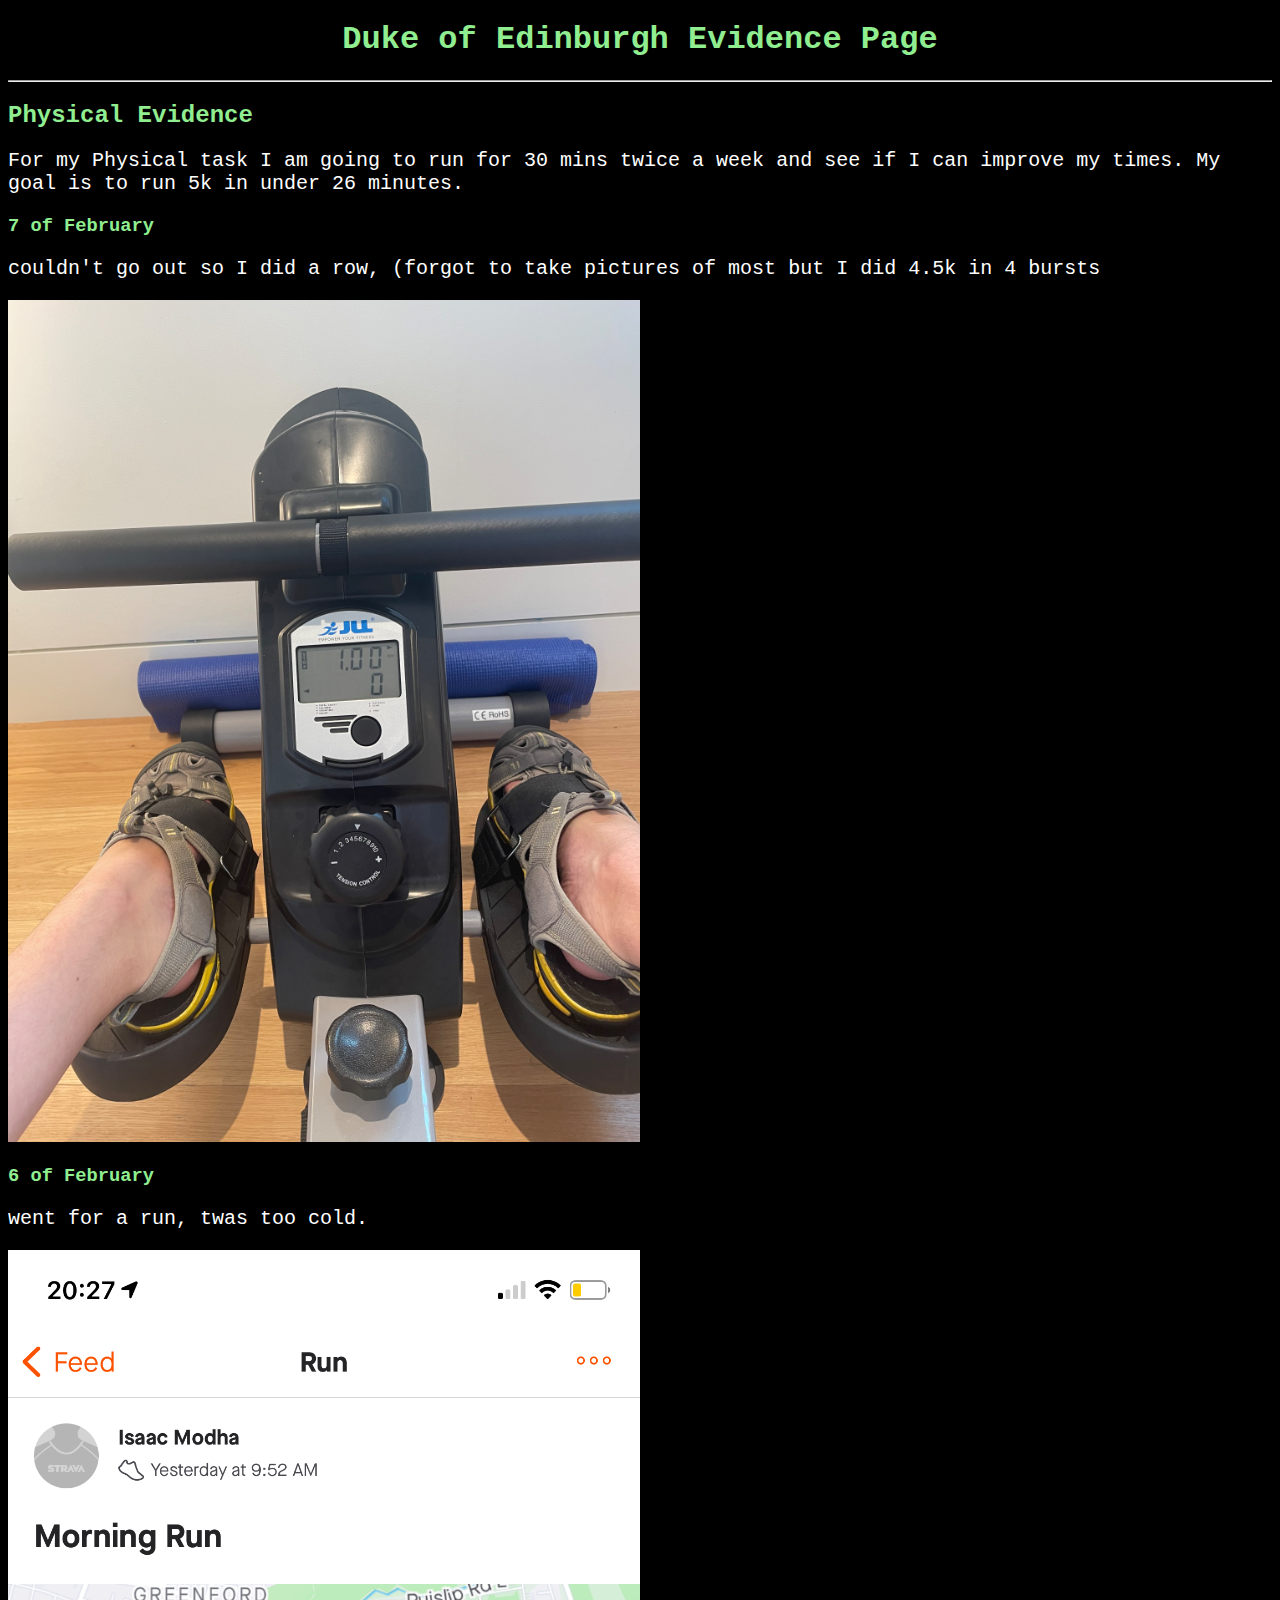
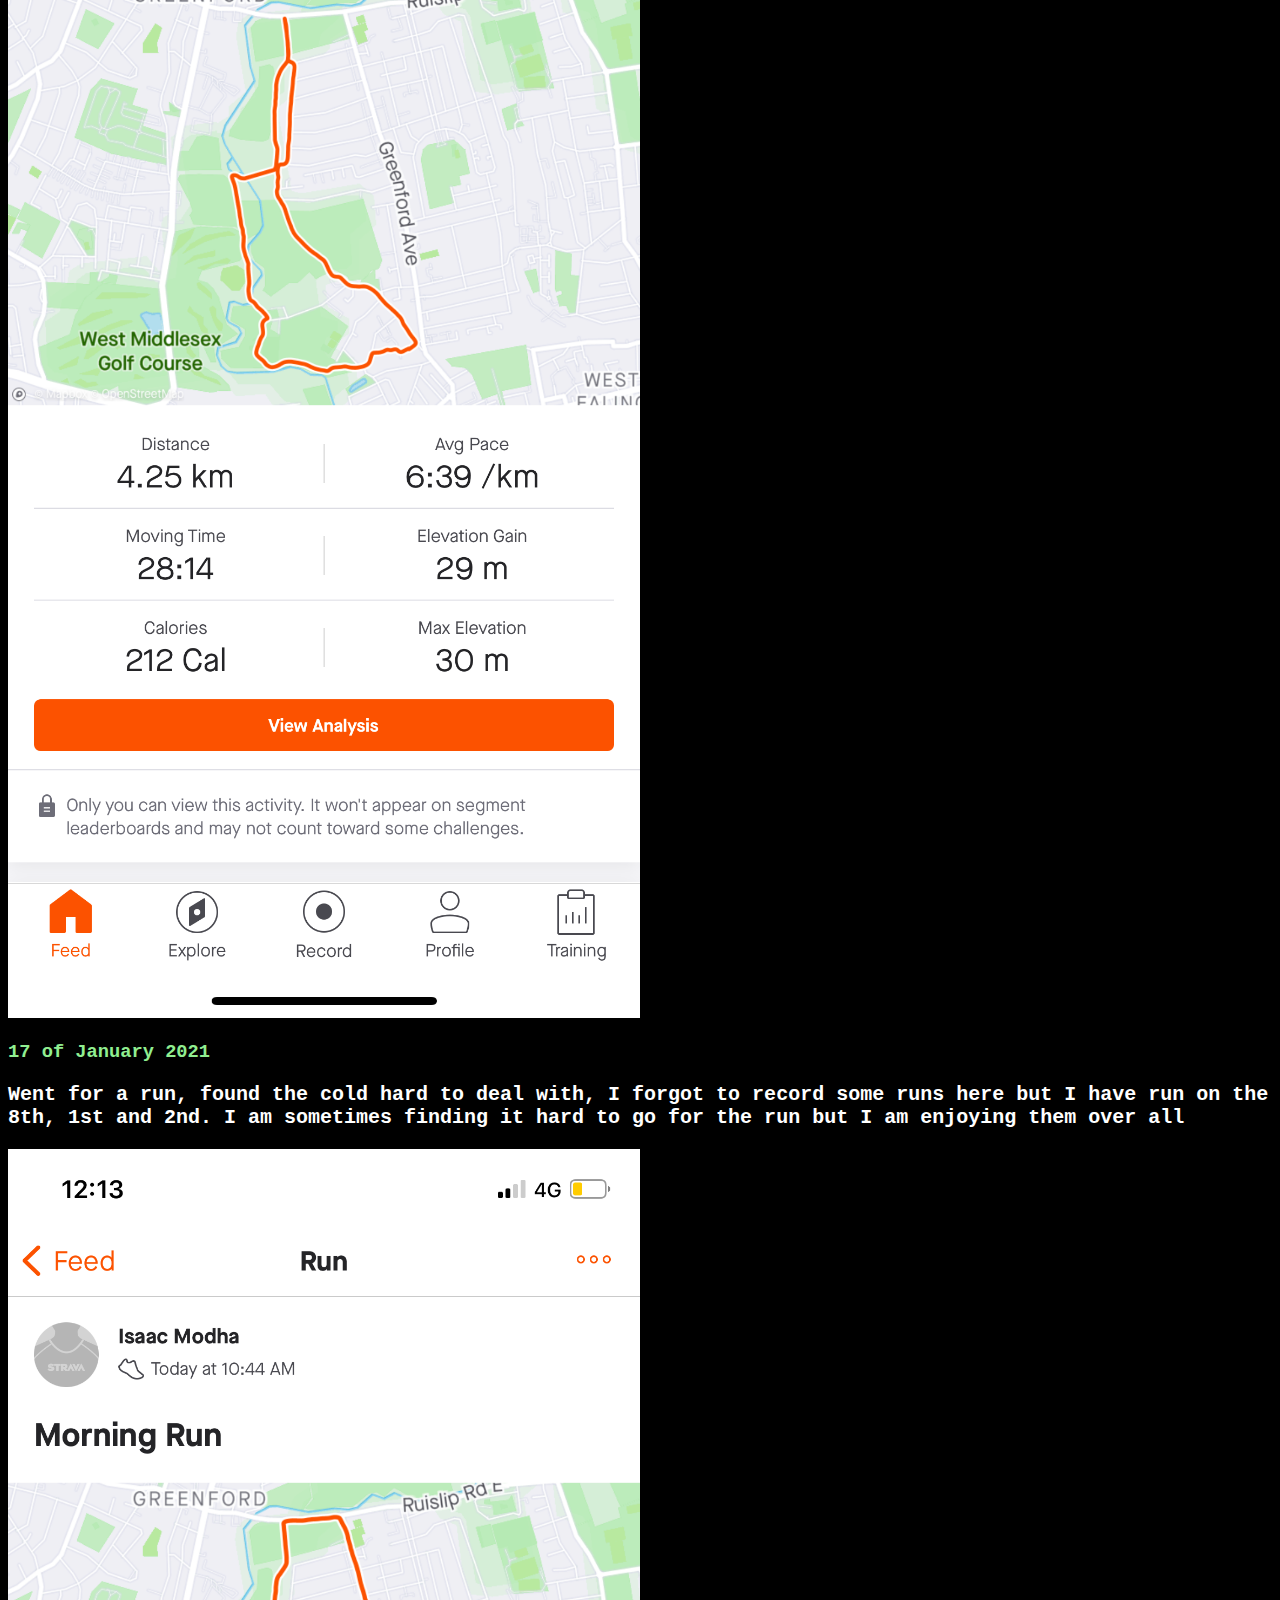
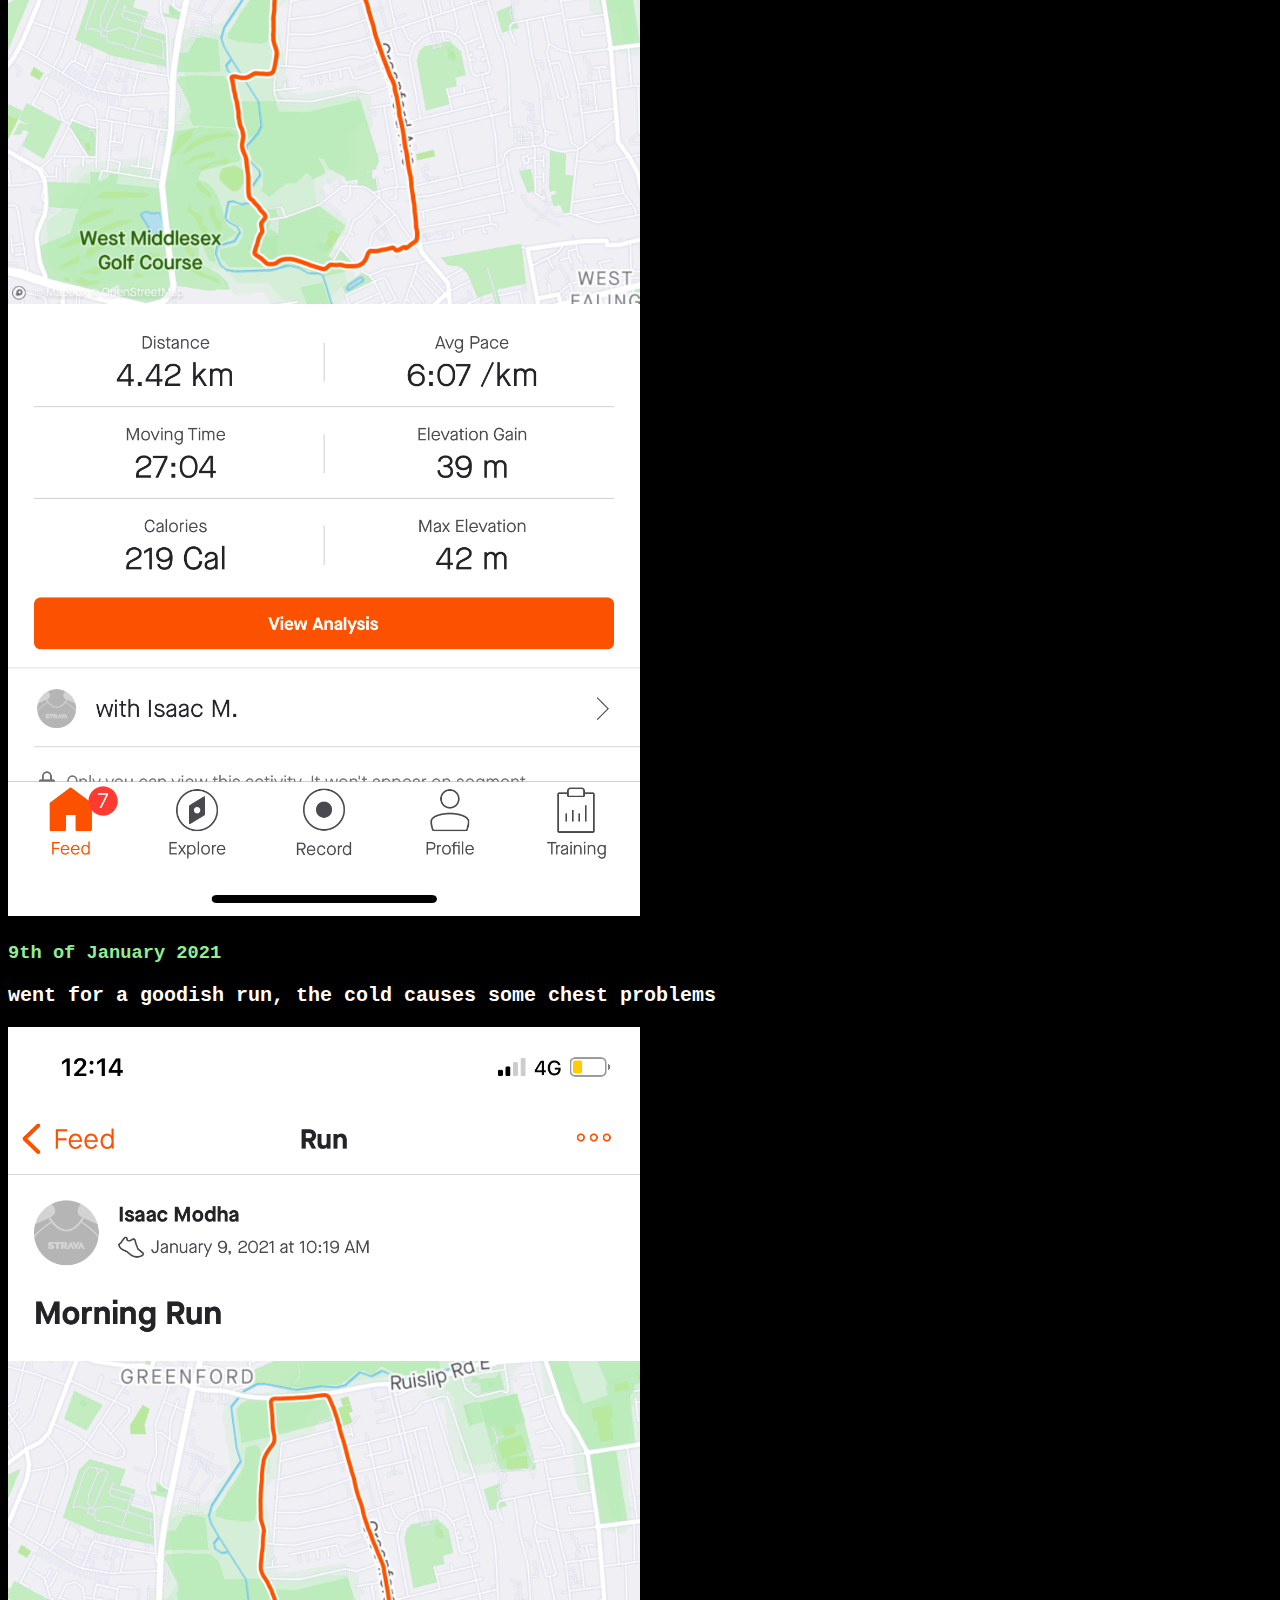
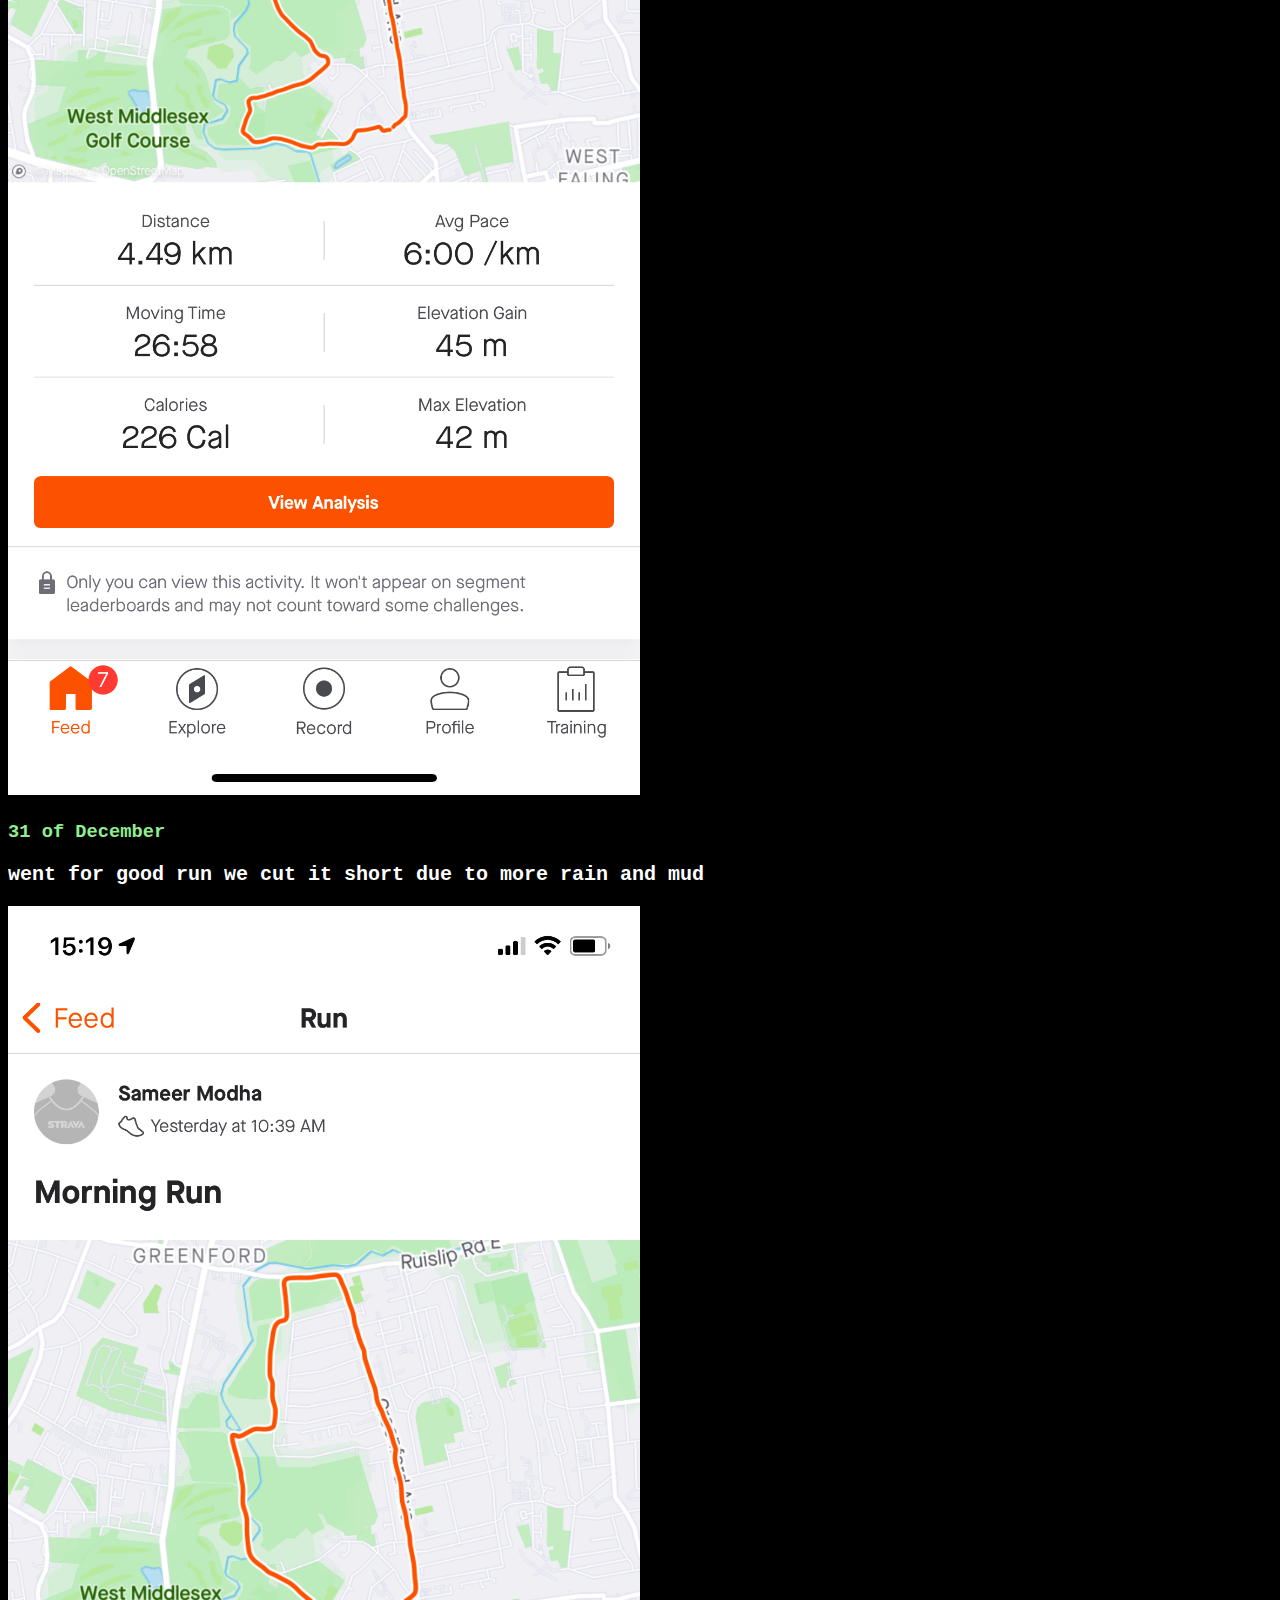
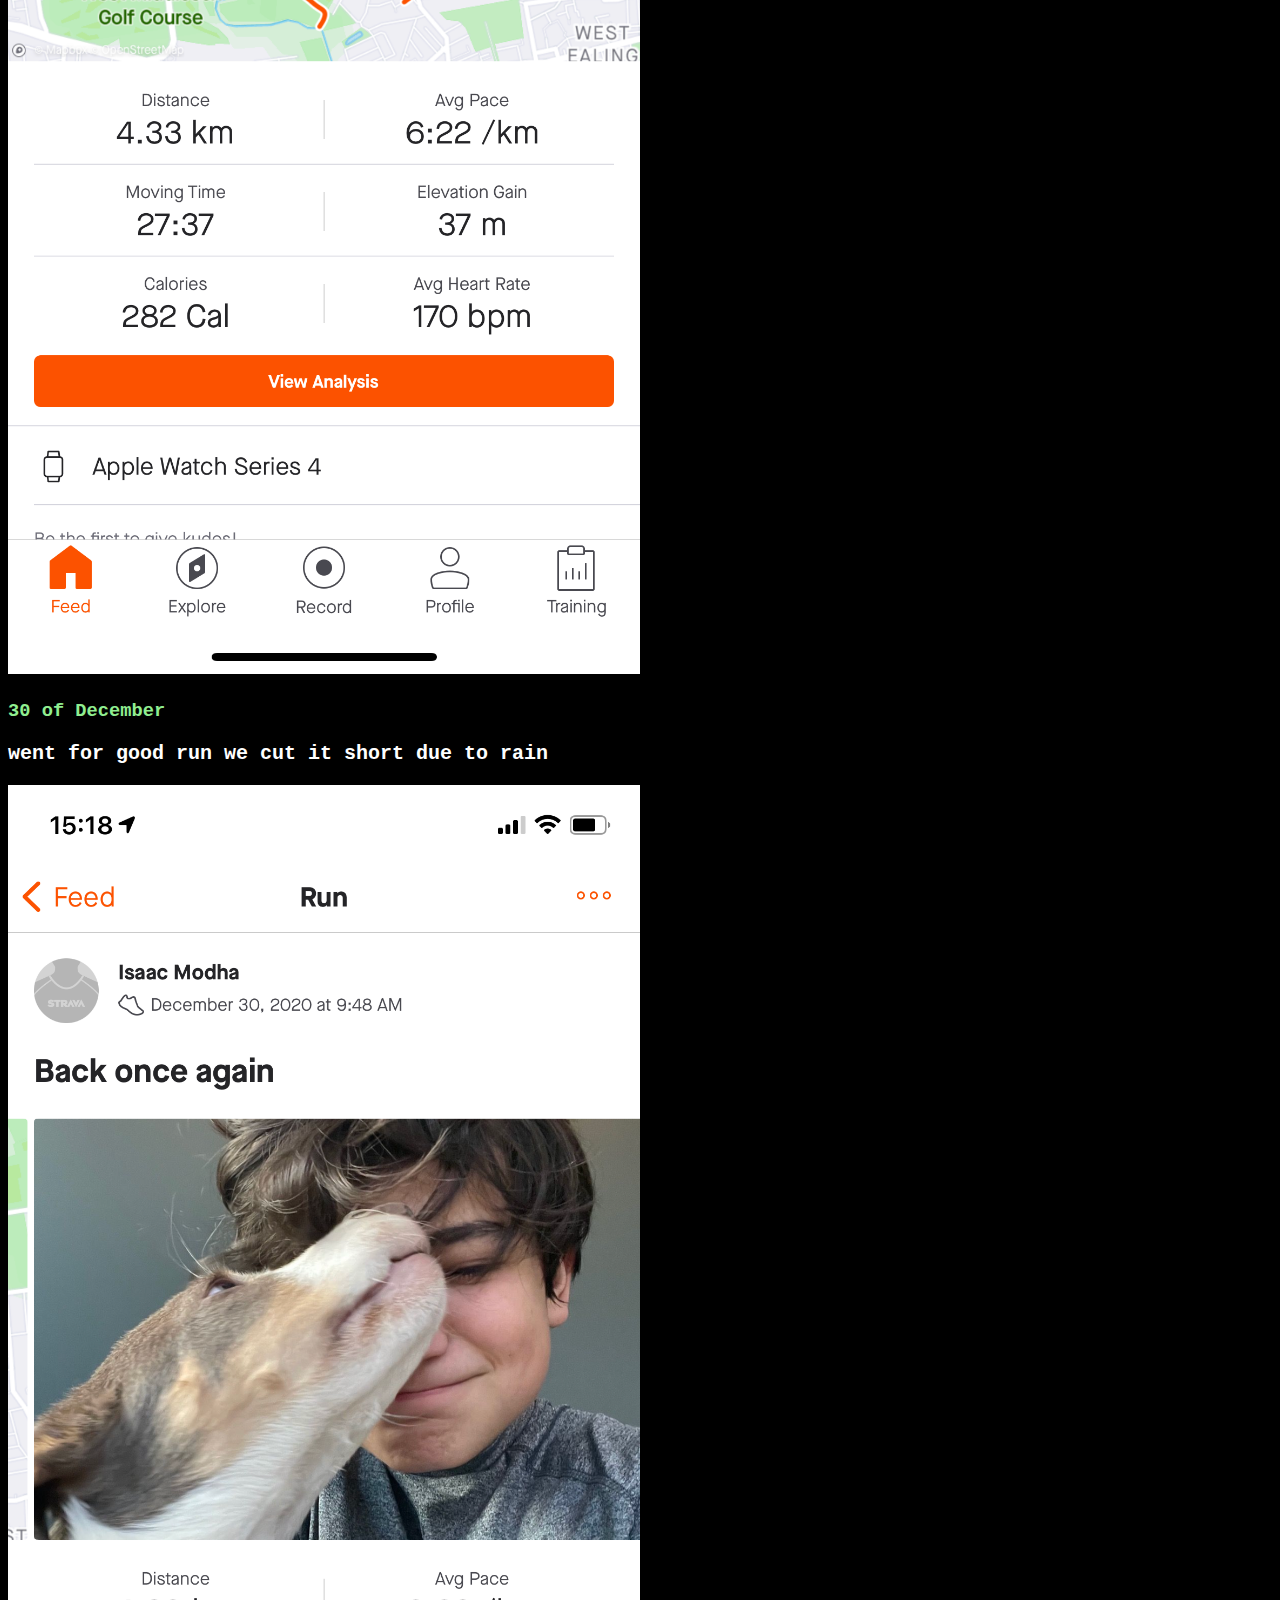
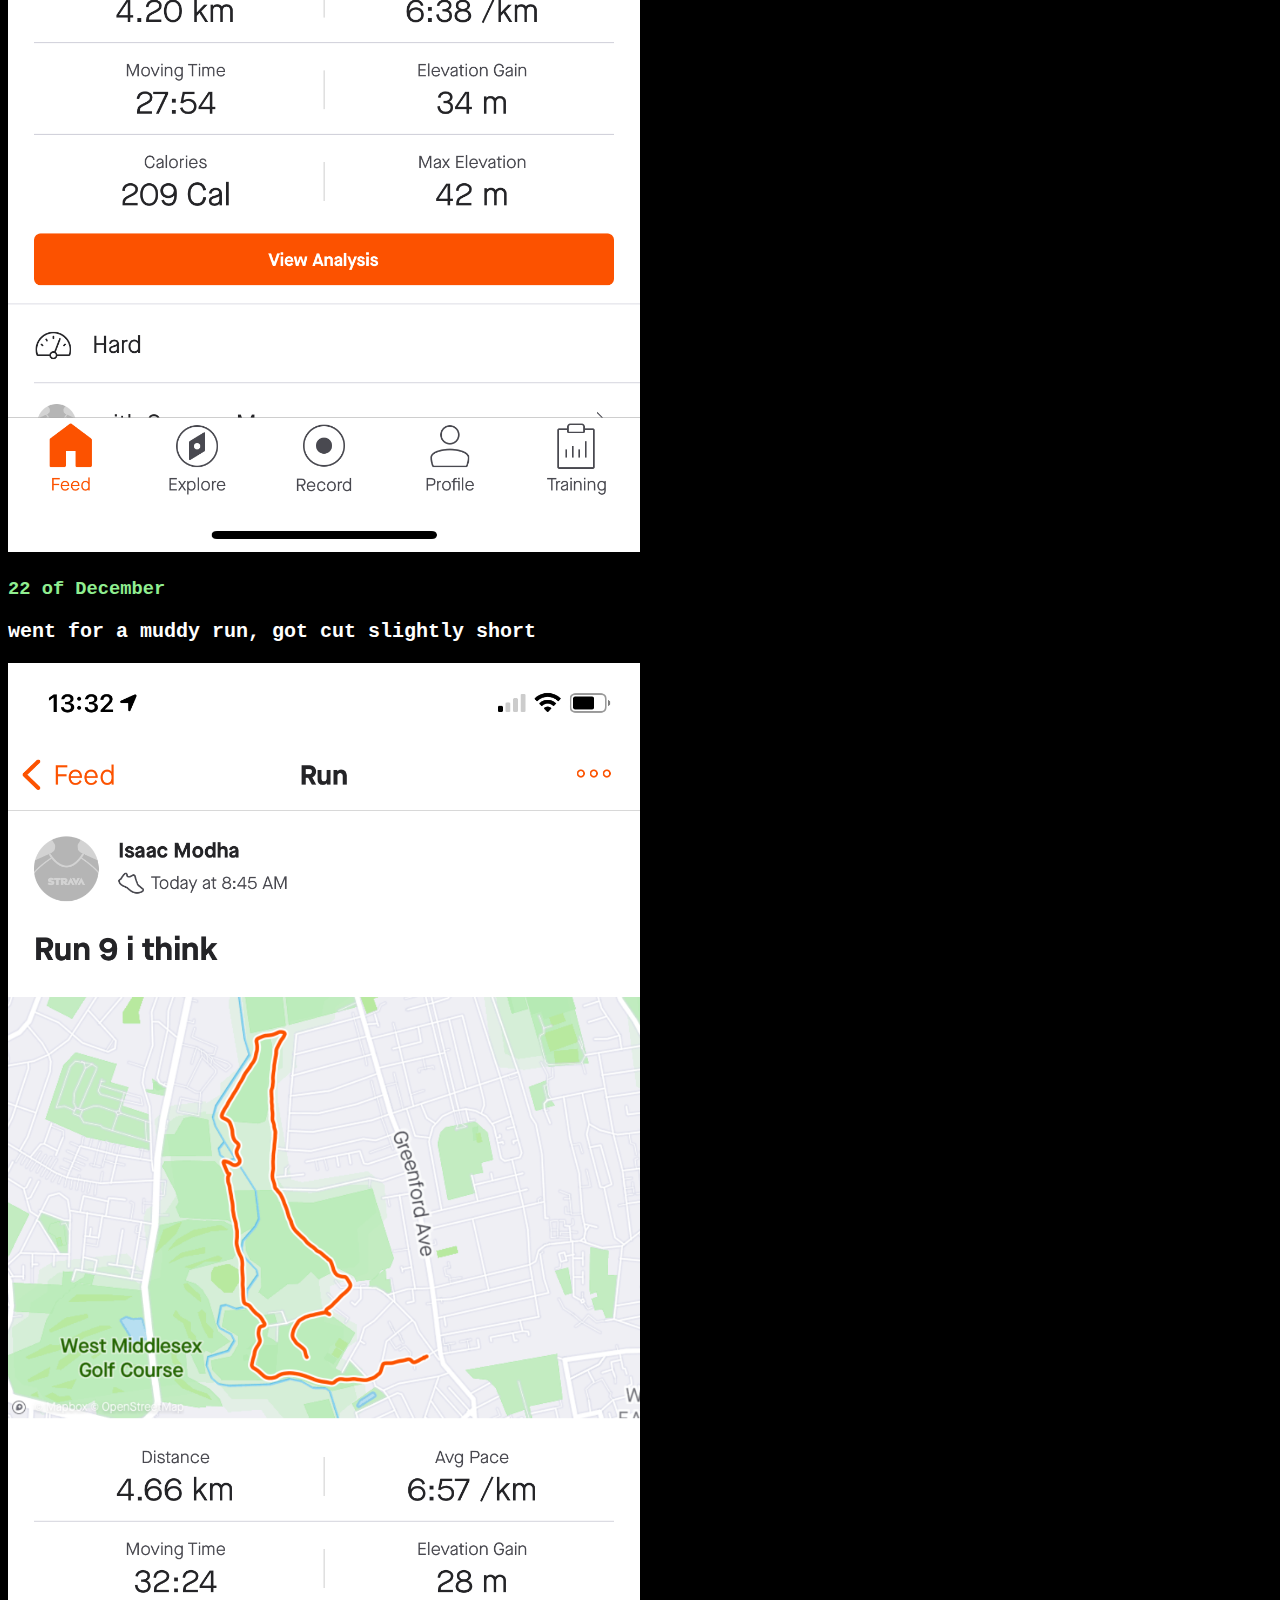
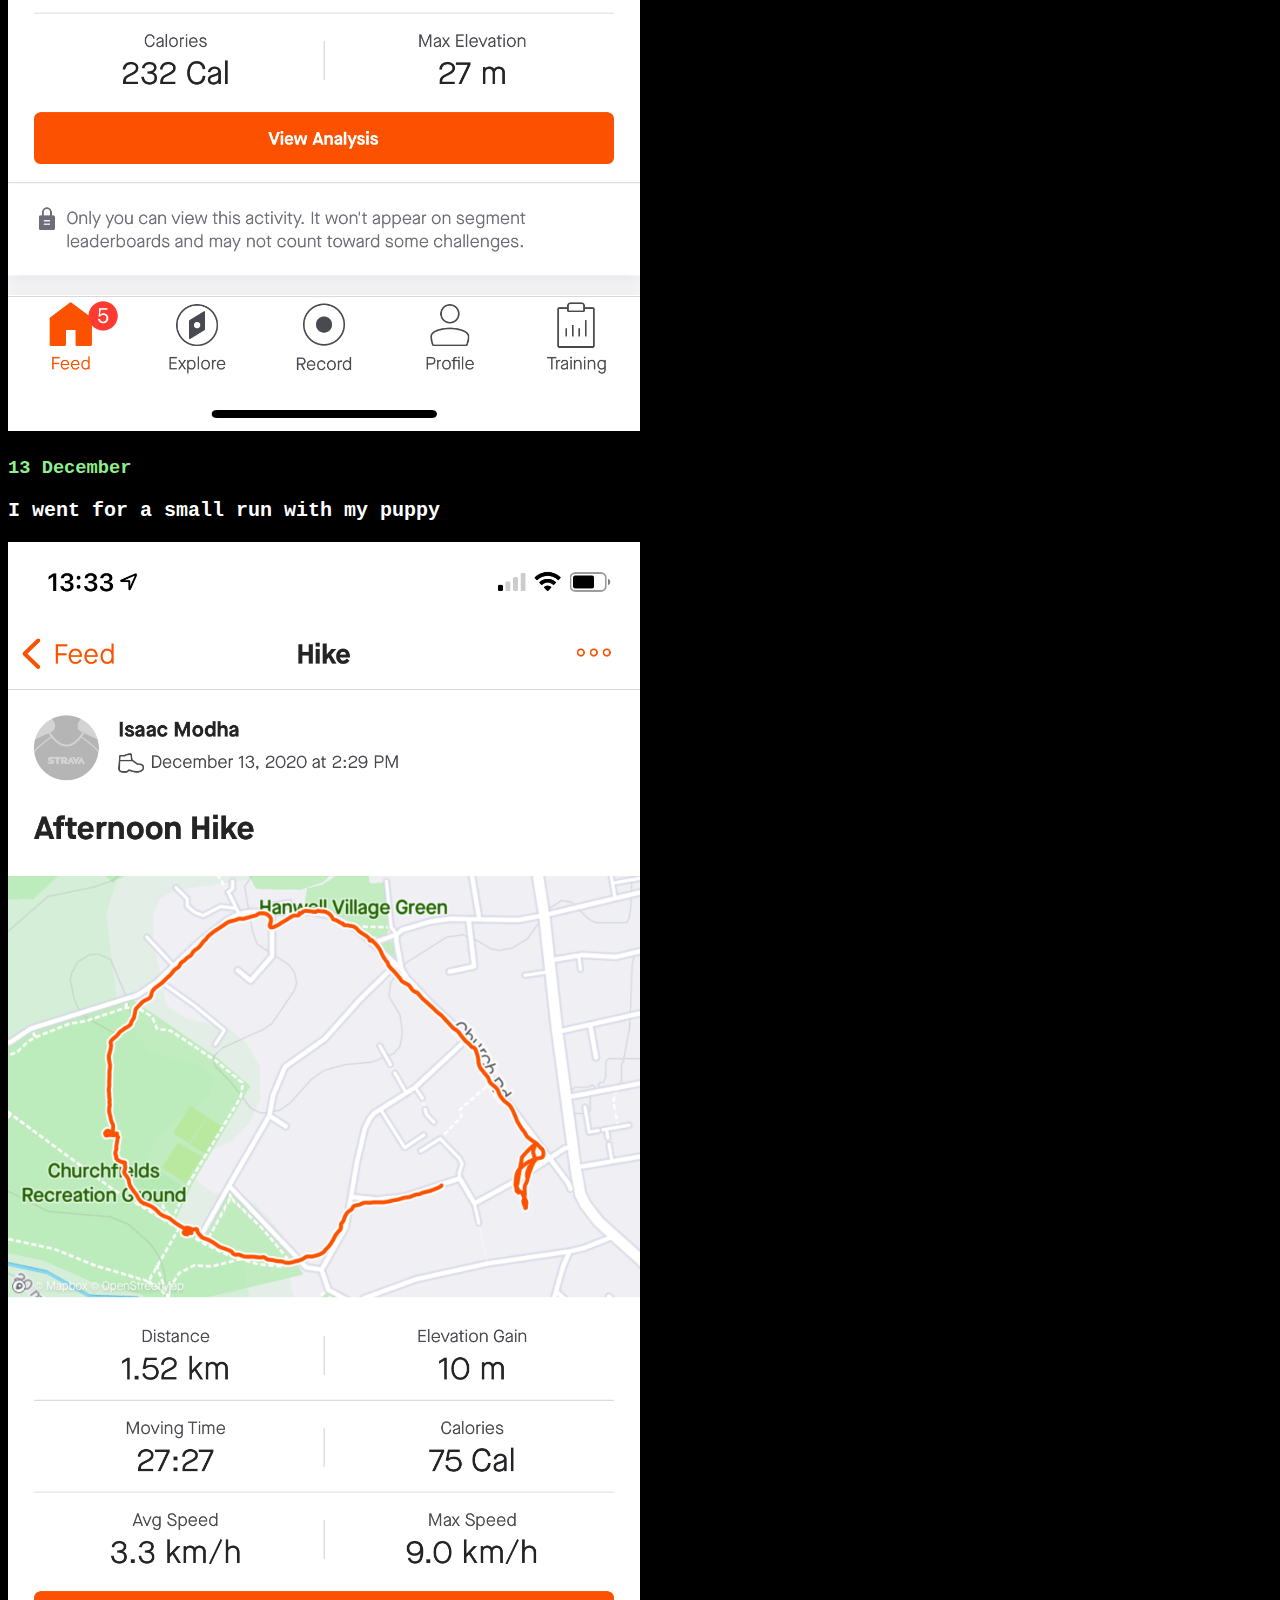
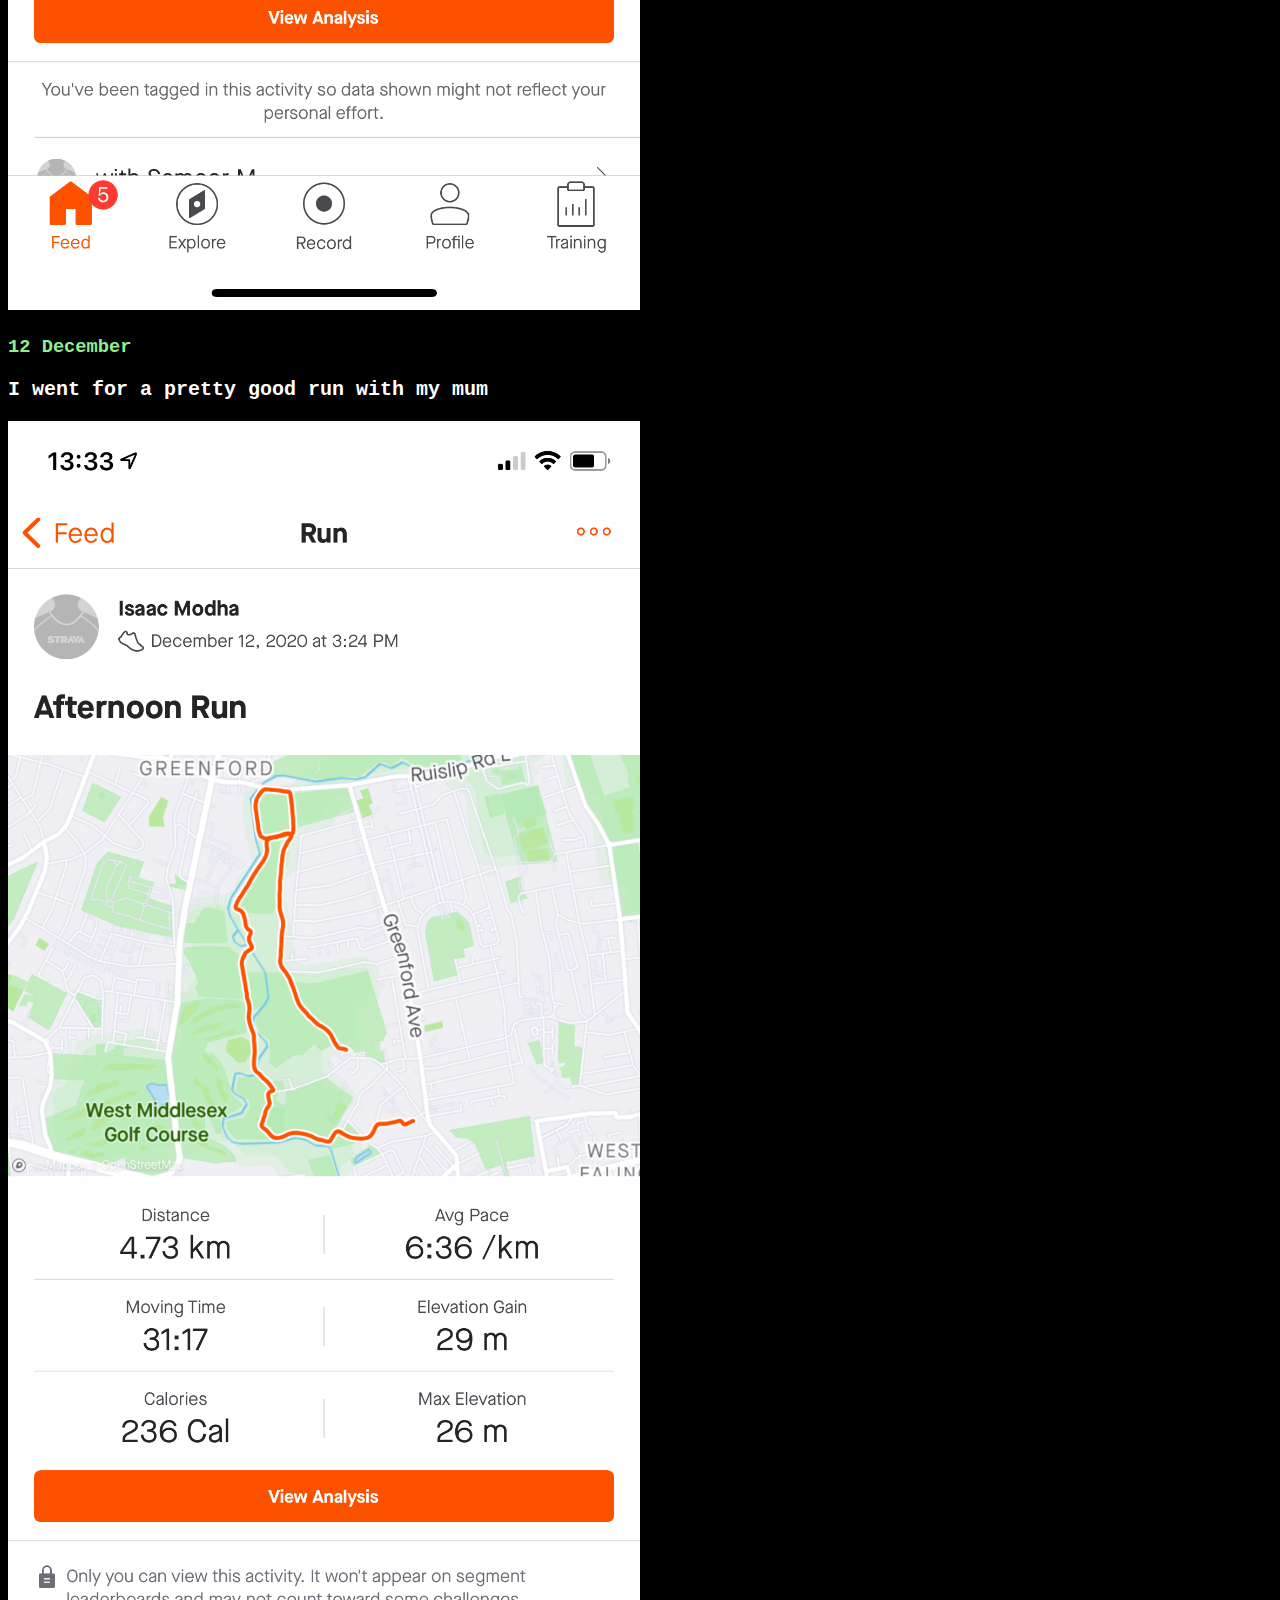
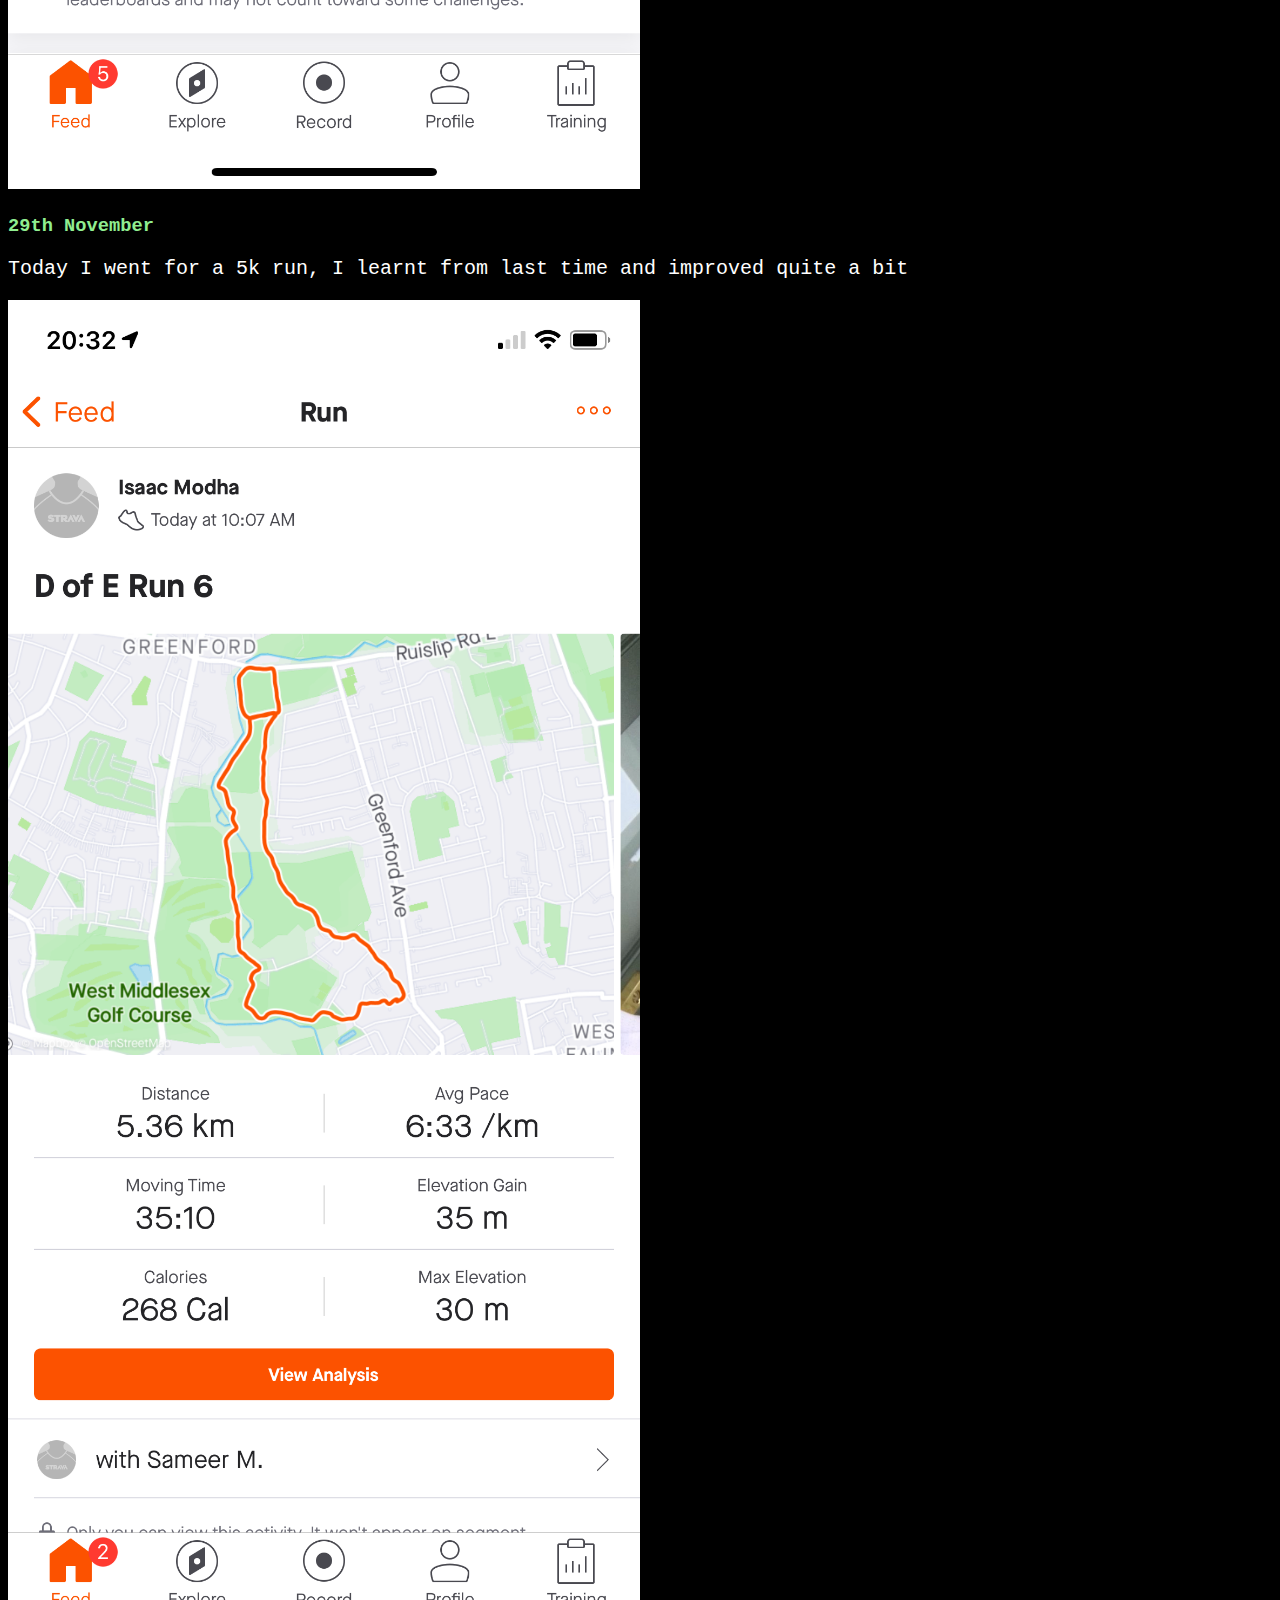
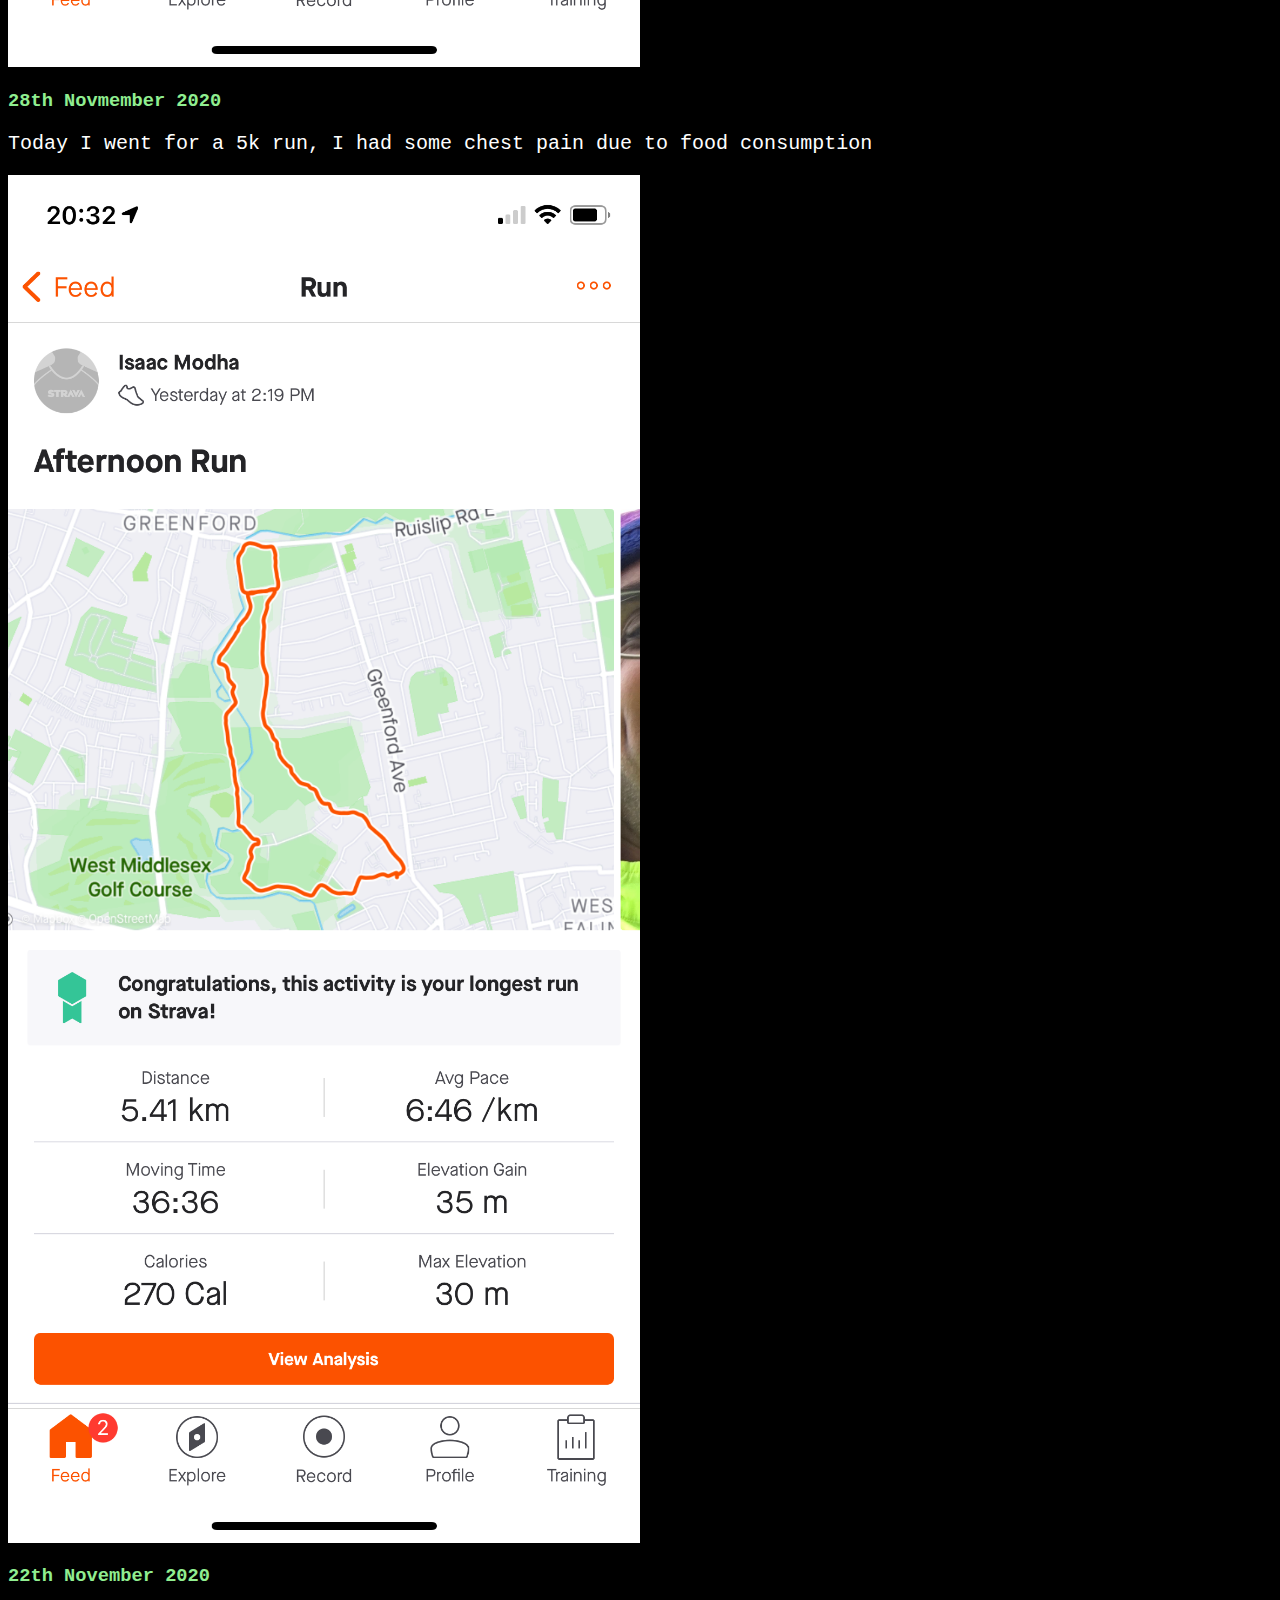
<file: docs/index.html>
<!DOCTYPE html>
<html>
  <head>
  <link rel="stylesheet" href="css/main.css">
</head>
<body>

<h1>Duke of Edinburgh Evidence Page</h1>
<hr>

<h2>Physical Evidence</h2>
<p>For my Physical task I am going to run for 30 mins twice a week and see if I can improve my times. My goal is to run 5k in under 26 minutes.</p>


<h3>7 of February</h3>

<p> couldn't go out so I did a row, (forgot to take pictures of most but I did 4.5k in 4 bursts </p>

<img src="20210208.JPG">

<h3> 6 of February</h3>
<p>went for a run, twas too cold.</p>
<img src="20210206.PNG">

<h3></h3>


<h3> 17 of January 2021 <h3>
<p> Went for a run, found the cold hard to deal with, I forgot to record some runs here but I have run on the 8th, 1st and 2nd.
I am sometimes finding it hard to go for the run but I am enjoying them over all
<p>
  <img src="20210117.PNG">

<h3> 9th of January 2021<h3>
<p> went for a goodish run, the cold causes some chest problems<p>
<img src="20210109.PNG">

<h3>31 of December<h3> 
  <p> went for good run we cut it short due to more rain and mud<p>
 <img src="20201231.PNG">
  

  <h3>30 of December<h3> 
  <p> went for good run we cut it short due to rain<p>
 <img src="20201230.PNG">
  <h3> 22 of December<h3>
 <p>went for a muddy run, got cut slightly short<p>
   <img src="20201222.PNG">
  
  <h3> 13 December <h3>
    <p> I went for a small run with my puppy <p>
      <img src="20201213.PNG">
  
  
  <h3> 12 December <h3>
   <p> I went for a pretty good run with my mum<p>
   <img src="20201212.PNG">
 
   
   
   
   <h3>29th November</h3>
  <p> Today I went for a 5k run, I learnt from last time and improved quite a bit</p>
  <img src="202001129.PNG">

  <h3>28th Novmember 2020</h3>
  <p> Today I went for a 5k run, I had some chest pain due to food consumption</p>
    <img src="202001128.PNG">

<h3>22th November 2020</h3>
<p>Today I went for a 5k run/walk I had a injury and didn't run well.</p>
<img src="20201122.PNG">

<h3>21th November 2020</h3>
<p>Today I went for a 5k run. I had to stop and start less than before.</p>
<img src="20201121.PNG">

<h3>15th November 2020</h3>
<p>Today I went for a 5k run. I had to stop and start a few times.</p>
<img src="20201115.jpg">

<hr>

<h2>Skill Evidence</h2>
<p>I have three objectives for my Skill.
<ol>1. Learn to write HTML</ol>
<ol>2. Learn to create a static website with CI/CD pipeline</ol>
<ol>3. Learn to store and manage source code on Github</ol>
  
<h3>Learning Plan</h3>
Upcoming activities I am planning to do:
  <ol>Plan improvements to the site</ol>
  <ol>Rewrite the site page in Markdown</ol>

<h3>7 February 2021</h3>
<ol>Regular site updates using git</ol>
<ol>Introduction to Markdown</ol>



<h3>17 January 2021</h3>
<ol>Successfully cloned remote repository</ol>
<ol>Completed GitHub tutorial</ol>
<ol>Regular site updates for running</ol>
<ol>Learned to use the local copy of the site for faster testing</ol>
<p>I am happy I established a way to proof check my errors before upload as otherwise It is a long tedious process to fix the mistakes.</p>


<h3>2 January 2021</h3>
<ol>Started GitHub Tutorial</ol>
<ol>Regular site updates for running</ol>
<p>I understand more about group management of tabs, projects and repositories due to my completion of the presentation</p> 


<h3>22nd December 2020</h3>
  <ol>Site updates as usual</ol>
  <ol>Tweaked CSS to change image size</ol>
    
    <p>Getting harder but more interesting. Frustrations are (a) motivation and (b) slow updates of Github Pages after I make a change and (c) the fiddliness of HTML</p>
    
<h3>29th November 2020</h3>
  <ol>Site updates</ol>
  <ol>Add some css to change the way the site looks</ol>
   <ol>Reflect on site so far</ol>
  
<p> So far the site has been a somewhat challenging experience (mainly to begin with) and I am now at a stage where I can confidently make and maintain a basic website. Due to the lack of spell check, spelling has also been a issue.</p>
  
  <p>Looking forward I would I would like to find away to automate the uploading of runs to the website from strava so I can cut back on time it takes to maintain</p>
  <p>I would also like to find away of editing the raw text that is a bit more natural</p>

<h3>22nd November 2020</h3>
<p>Today I continued using  HTML code for a website. My objectives for today are: </p>
<ol>1. Update the website</ol>
<ol>2. Transfer updated file to GitHub</ol>
<ol>3. Serve the HTML file through GitHub Pages</ol>
<h3>15th November 2020</h3>
<p>Today I began learning to code using HTML. I understand it better now. </p>

<hr>

<h2>Volunteering Evidence</h2>
<p>I will be collecting litter in local parks. This is a 3 month volunteering segment for me and will begin in February once I have finished the Skill phase. (Although I will need to keep going with the Skill to keep this page updated with the Volunteering evidence.)</p>
<hr>

</body>
</html>
</file>
<file: docs/css/main.css>
body {
  background-color: black;
}

h1 {
  color: lightgreen;
  text-align: center;
  font-family: courier;
}
h2 {
  color: lightgreen;
  text-align: left;
  font-family: courier;
}
h3 {
  color: lightgreen;
  text-align: left;
  font-family: courier;
}
p {
  font-family: courier;
  font-size: 20px;
  color: white;
}
ol {
  font-family: courier;
  font-size: 15px;
  color: white;
}

img {
  width: 50%;
  height: auto;
}
</file>
